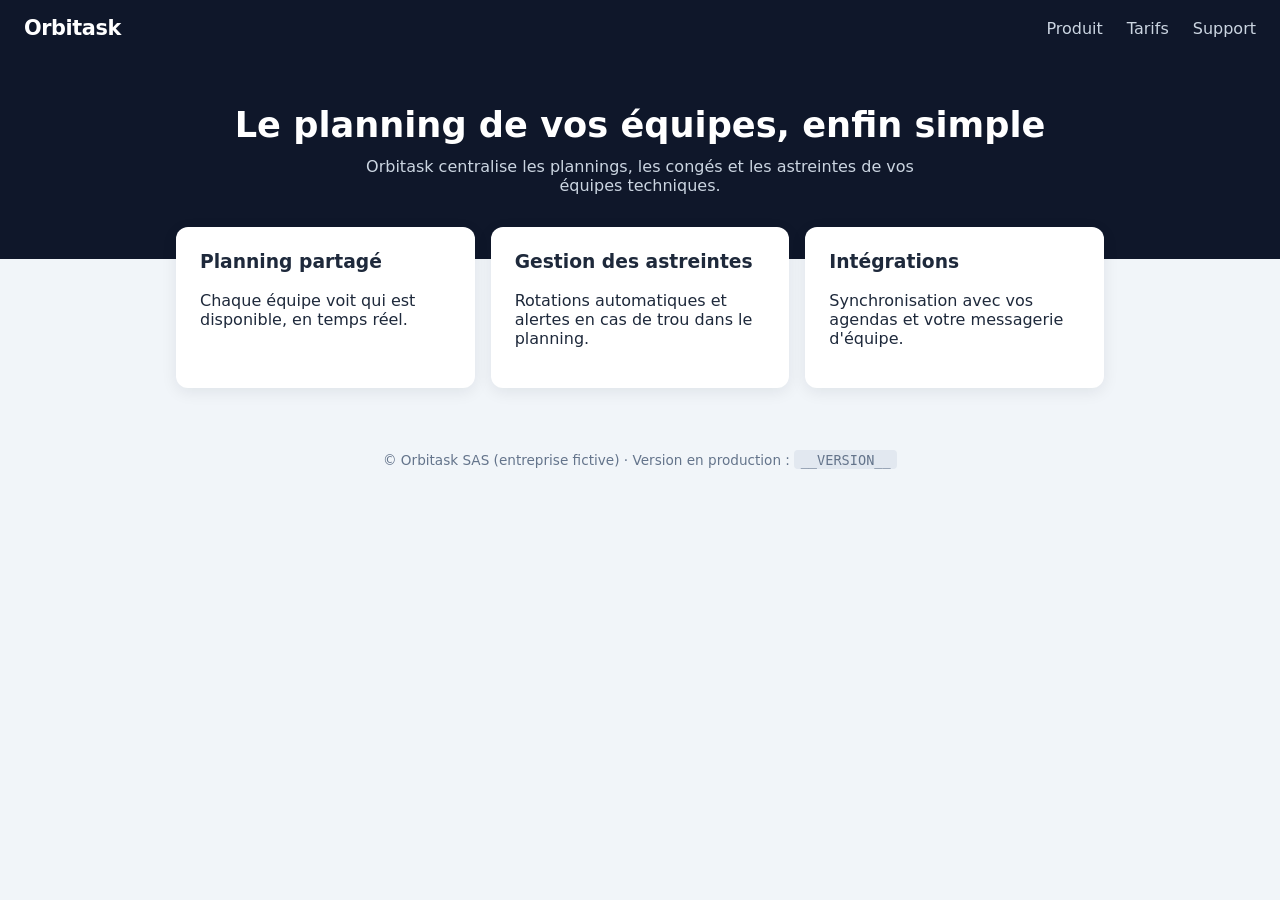
<file: index.html>
<!doctype html>
<html lang="fr">
  <head>
    <meta charset="utf-8">
    <meta name="viewport" content="width=device-width, initial-scale=1">
    <title>Produit · Orbitask</title>
    <link rel="stylesheet" href="style.css">
  </head>
  <body>
    <header>
      <span class="logo">Orbitask</span>
      <nav>
        <a href="index.html">Produit</a>
        <a href="tarifs.html">Tarifs</a>
        <a href="support.html">Support</a>
      </nav>
    </header>
    <section class="hero">
      <h1>Le planning de vos équipes, enfin simple</h1>
      <p>Orbitask centralise les plannings, les congés et les astreintes de vos équipes techniques.</p>
    </section>
    <main>
      <div class="grille">
        <div class="carte"><h3>Planning partagé</h3><p>Chaque équipe voit qui est disponible, en temps réel.</p></div>
        <div class="carte"><h3>Gestion des astreintes</h3><p>Rotations automatiques et alertes en cas de trou dans le planning.</p></div>
        <div class="carte"><h3>Intégrations</h3><p>Synchronisation avec vos agendas et votre messagerie d'équipe.</p></div>
      </div>
    </main>
    <footer>
      © Orbitask SAS (entreprise fictive) · Version en production : <span class="version">__VERSION__</span>
    </footer>
  </body>
</html>
</file>
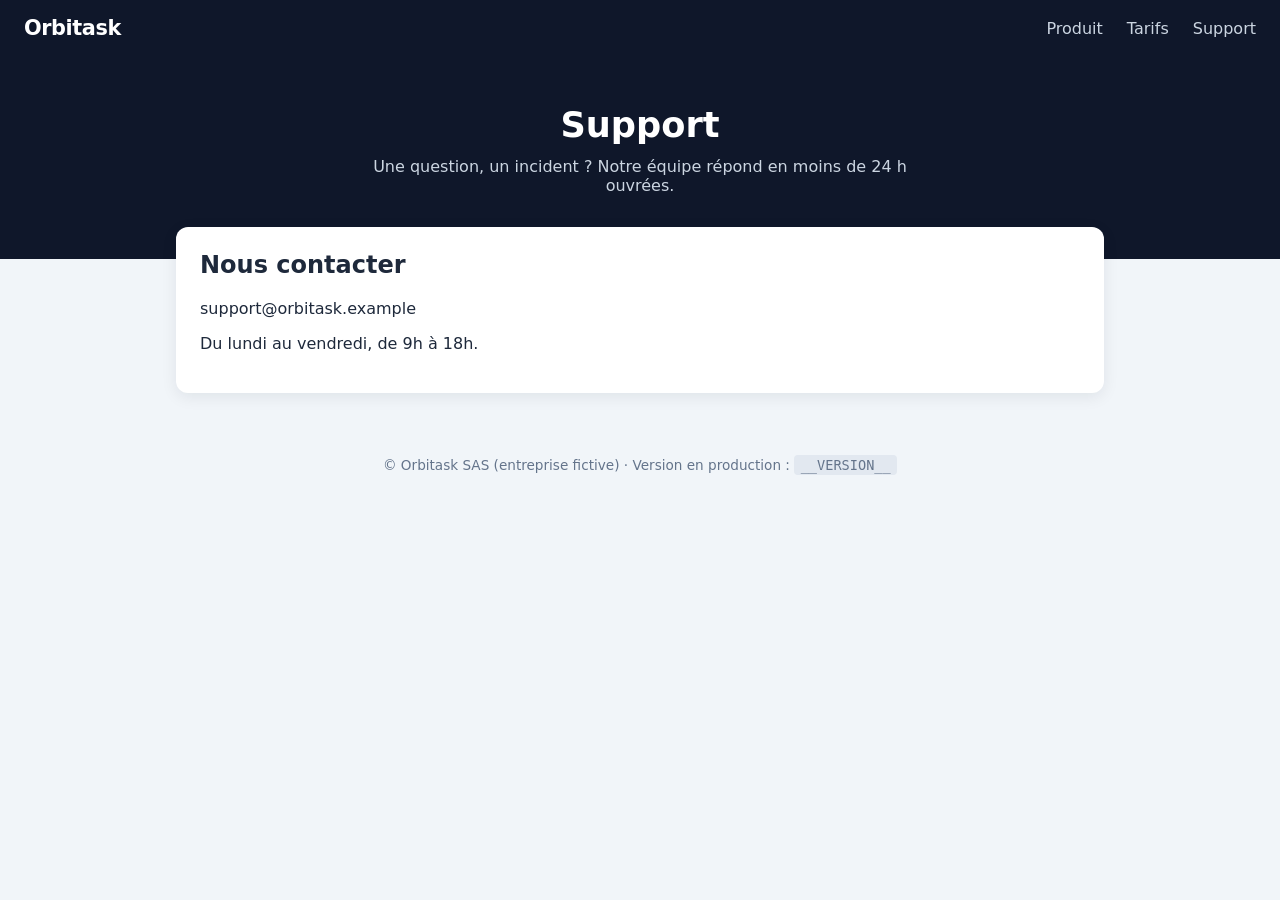
<file: support.html>
<!doctype html>
<html lang="fr">
  <head>
    <meta charset="utf-8">
    <meta name="viewport" content="width=device-width, initial-scale=1">
    <title>Support · Orbitask</title>
    <link rel="stylesheet" href="style.css">
  </head>
  <body>
    <header>
      <span class="logo">Orbitask</span>
      <nav>
        <a href="index.html">Produit</a>
        <a href="tarifs.html">Tarifs</a>
        <a href="support.html">Support</a>
      </nav>
    </header>
    <section class="hero">
      <h1>Support</h1>
      <p>Une question, un incident ? Notre équipe répond en moins de 24 h ouvrées.</p>
    </section>
    <main>
      <div class="carte">
        <h2>Nous contacter</h2>
        <p>support@orbitask.example</p>
        <p>Du lundi au vendredi, de 9h à 18h.</p>
      </div>
    </main>
    <footer>
      © Orbitask SAS (entreprise fictive) · Version en production : <span class="version">__VERSION__</span>
    </footer>
  </body>
</html>
</file>
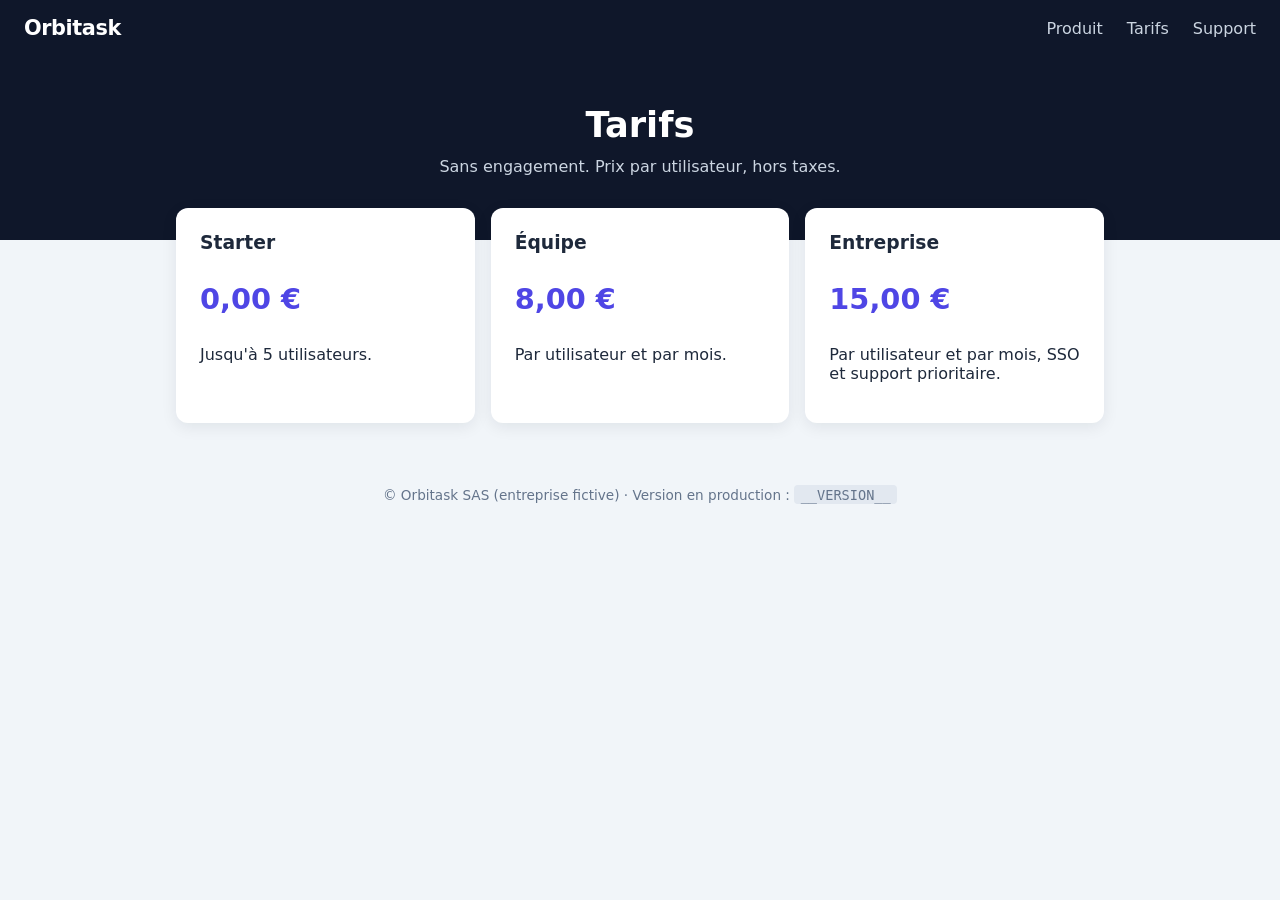
<file: tarifs.html>
<!doctype html>
<html lang="fr">
  <head>
    <meta charset="utf-8">
    <meta name="viewport" content="width=device-width, initial-scale=1">
    <title>Tarifs · Orbitask</title>
    <link rel="stylesheet" href="style.css">
  </head>
  <body>
    <header>
      <span class="logo">Orbitask</span>
      <nav>
        <a href="index.html">Produit</a>
        <a href="tarifs.html">Tarifs</a>
        <a href="support.html">Support</a>
      </nav>
    </header>
    <section class="hero">
      <h1>Tarifs</h1>
      <p>Sans engagement. Prix par utilisateur, hors taxes.</p>
    </section>
    <main>
      <div class="grille">
        <div class="carte"><h3>Starter</h3><p class="prix">0,00 €</p><p>Jusqu'à 5 utilisateurs.</p></div>
        <div class="carte"><h3>Équipe</h3><p class="prix">8,00 €</p><p>Par utilisateur et par mois.</p></div>
        <div class="carte"><h3>Entreprise</h3><p class="prix">15,00 €</p><p>Par utilisateur et par mois, SSO et support prioritaire.</p></div>
      </div>
    </main>
    <footer>
      © Orbitask SAS (entreprise fictive) · Version en production : <span class="version">__VERSION__</span>
    </footer>
  </body>
</html>
</file>
<file: style.css>
:root { --fond: #0f172a; --carte: #ffffff; --texte: #1e293b; --doux: #64748b; --accent: #4f46e5; --clair: #f1f5f9; }
* { box-sizing: border-box; }
body { margin: 0; font-family: system-ui, -apple-system, sans-serif; background: var(--clair); color: var(--texte); }
header { background: var(--fond); color: #fff; padding: 1rem 1.5rem; display: flex; justify-content: space-between; align-items: center; flex-wrap: wrap; gap: 1rem; }
.logo { font-weight: 800; font-size: 1.3rem; letter-spacing: -.02em; }
nav { display: flex; gap: 1.5rem; }
nav a { color: #cbd5e1; text-decoration: none; font-weight: 500; }
nav a:hover { color: #fff; }
.hero { background: var(--fond); color: #fff; text-align: center; padding: 3rem 1.5rem 4rem; }
.hero h1 { font-size: 2.2rem; margin: 0 0 .75rem; }
.hero p { color: #cbd5e1; max-width: 560px; margin: 0 auto; }
main { max-width: 960px; margin: -2rem auto 2rem; padding: 0 1rem; }
.grille { display: grid; grid-template-columns: repeat(auto-fit, minmax(240px, 1fr)); gap: 1rem; }
.carte { background: var(--carte); border-radius: 12px; padding: 1.5rem; box-shadow: 0 4px 16px rgba(15,23,42,.08); }
.carte h2, .carte h3 { margin-top: 0; }
.prix { font-size: 1.8rem; font-weight: 800; color: var(--accent); }
.bouton { display: inline-block; background: var(--accent); color: #fff; padding: .6rem 1.2rem; border-radius: 8px; text-decoration: none; font-weight: 600; }
footer { text-align: center; padding: 2rem 1rem; font-size: .85rem; color: var(--doux); }
.version { font-family: ui-monospace, monospace; background: #e2e8f0; padding: .1rem .4rem; border-radius: 4px; }
</file>
